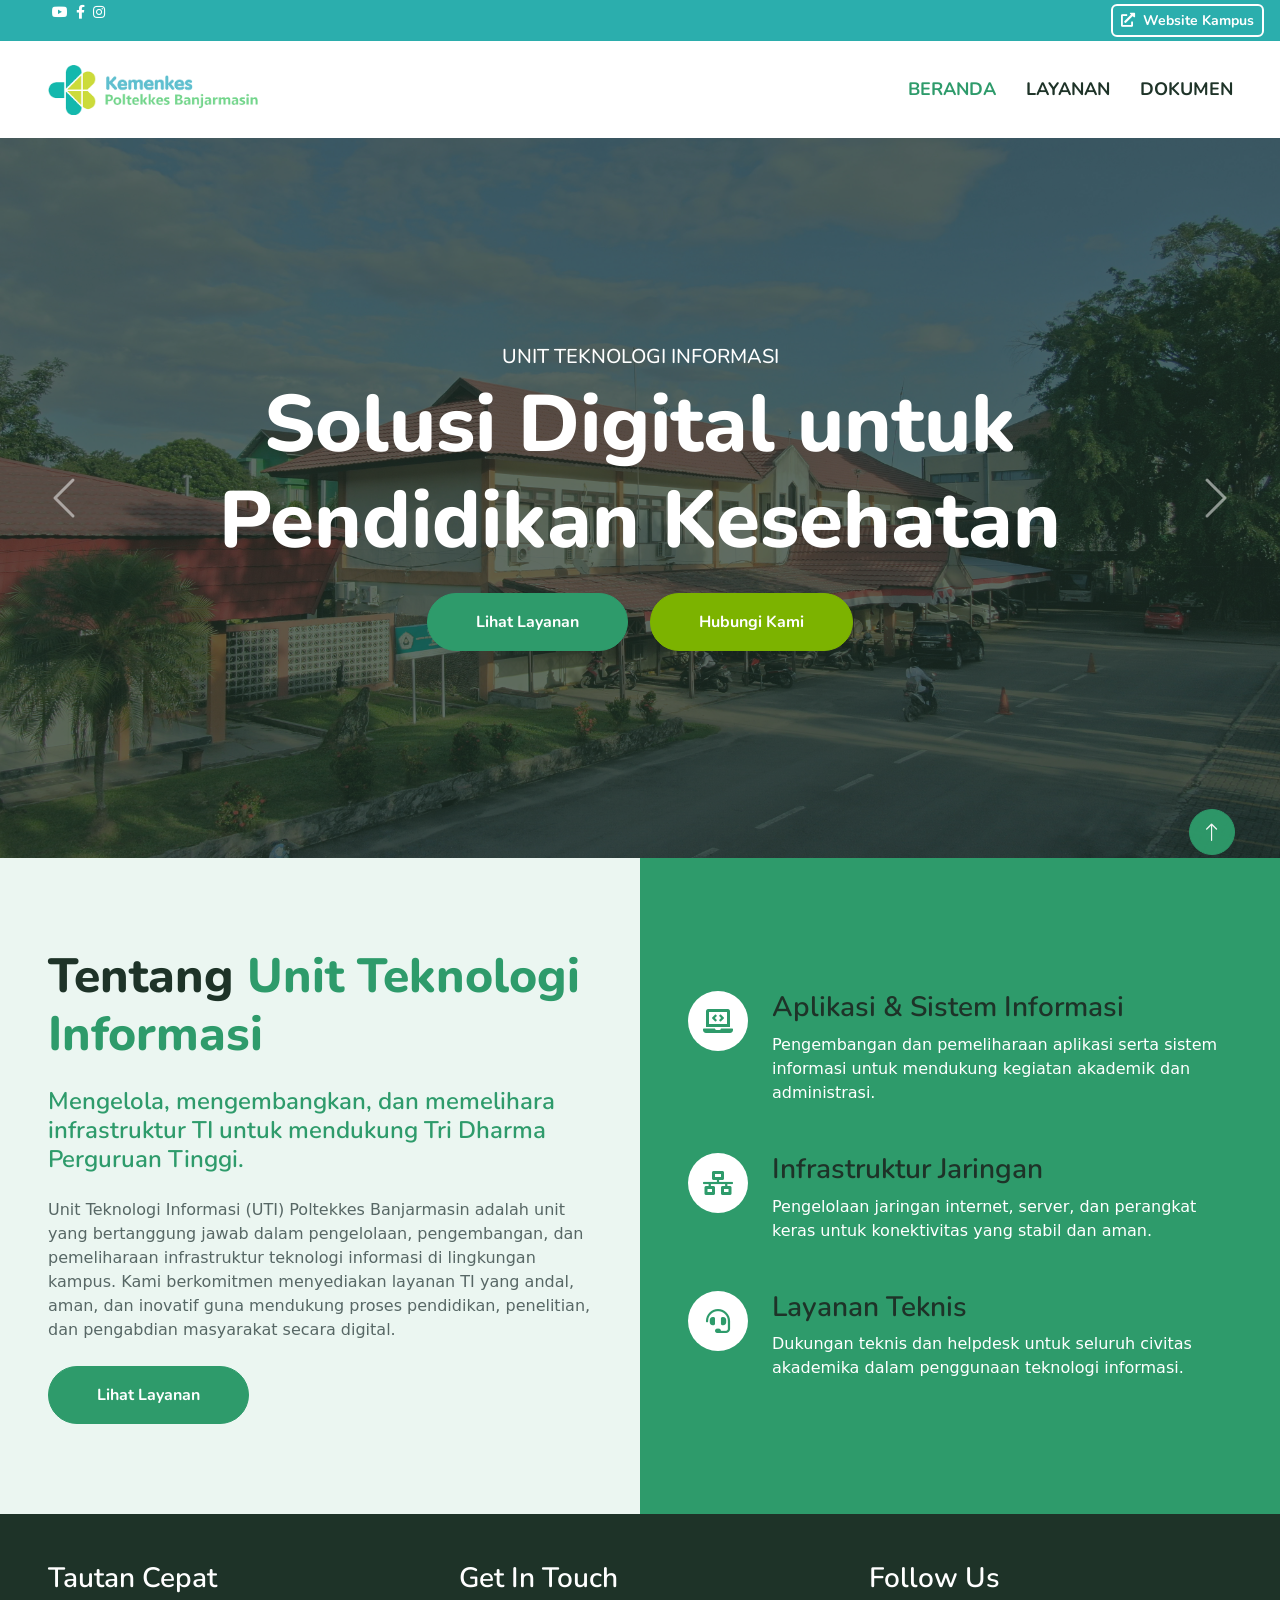
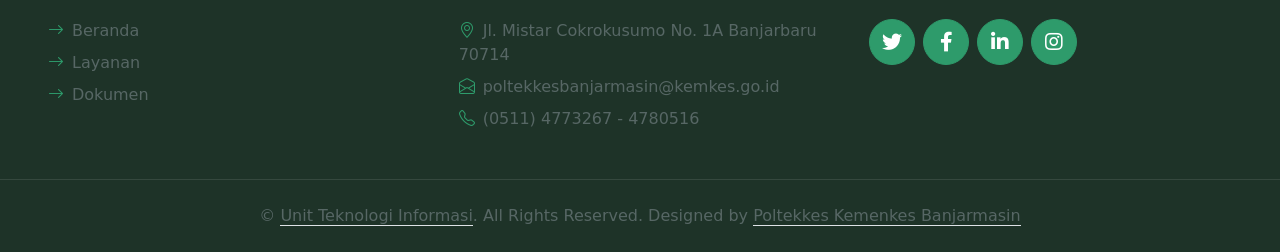
<file: index.html>
<!DOCTYPE html>
<html lang="en">

<head>
    <meta charset="utf-8">
    <title>Unit Teknologi Informasi - Poltekkes Kemenkes Banjarmasin
    </title>
    <meta content="width=device-width, initial-scale=1.0" name="viewport">
    <meta content="Free HTML Templates" name="keywords">
    <meta content="Free HTML Templates" name="description">

    <!-- Favicon -->
    <link href="img/favicon.ico" rel="icon">
    <link href="img/favicon-16x16.png" rel="icon" type="image/png" sizes="16x16">
    <link href="img/favicon-32x32.png" rel="icon" type="image/png" sizes="32x32">

    <!-- Google Web Fonts -->
    <link rel="preconnect" href="https://fonts.googleapis.com">
    <link rel="preconnect" href="https://fonts.gstatic.com" crossorigin>
    <link href="https://fonts.googleapis.com/css2?family=Nunito:wght@400;500;600;700;800&family=Segoe+UI:wght@400;500;600;700&display=swap" rel="stylesheet"> 

    <!-- Icon Font Stylesheet -->
    <link href="https://cdnjs.cloudflare.com/ajax/libs/font-awesome/5.10.0/css/all.min.css" rel="stylesheet">
    <link href="https://cdn.jsdelivr.net/npm/bootstrap-icons@1.4.1/font/bootstrap-icons.css" rel="stylesheet">

    <!-- Libraries Stylesheet -->
    <link href="lib/owlcarousel/assets/owl.carousel.min.css" rel="stylesheet">

    <!-- Customized Bootstrap Stylesheet -->
    <link href="css/bootstrap.min.css" rel="stylesheet">

    <!-- Template Stylesheet -->
    <link href="css/style.css" rel="stylesheet">
</head>

<body>

    <!-- Topbar -->
    <div id="topbar"></div>

    <!-- Navbar -->
    <div id="navbar"></div>

    <!-- Content -->
    <div id="content"></div>

    <!-- Footer -->
    <div id="footer"></div>

    <!-- Back to Top -->
    <a href="#" class="btn btn-lg btn-primary btn-lg-square rounded-circle back-to-top"><i class="bi bi-arrow-up"></i></a>

    <!-- JavaScript Libraries -->
    <script src="https://code.jquery.com/jquery-3.4.1.min.js"></script>
    <script src="https://cdn.jsdelivr.net/npm/bootstrap@5.0.0/dist/js/bootstrap.bundle.min.js"></script>
    <script src="lib/easing/easing.min.js"></script>
    <script src="lib/waypoints/waypoints.min.js"></script>
    <script src="lib/owlcarousel/owl.carousel.min.js"></script>

    <!-- Template Javascript -->
    <script src="js/main.js"></script>

    <!-- App Javascript (SPA Router) -->
    <script src="js/app.js"></script>
</body>

</html>
</file>
<file: css/style.css>
/********** Template CSS **********/
:root {
    --primary: #2E9B6B;
    --primary-hover: #26845a;
    --secondary: #7CB300 ;
    --tertiary: #2BAEAD;
    --accent: #4A9E4E;
    --text-body: #576765;
    --text-heading: #1E3328;
    --bg-page: #F7FAF8;
    --bg-section: #FFFFFF;
    --bg-primary-tint: #EBF6F1;
    --bg-secondary-tint: #F2F7E0;
    --bg-tertiary-tint: #EAF6F5;
    --white: #FFFFFF;
    --border: #DDE8E3;
    --light: #FFFFFF;
    --dark: #1E3328;
}

h1,
h2,
.font-weight-bold {
    font-weight: 800 !important;
}

h3,
h4,
.font-weight-semi-bold {
    font-weight: 600 !important;
}

h5,
h6,
.font-weight-medium {
    font-weight: 500 !important;
}

body {
    font-family: 'Segoe UI', system-ui, -apple-system, sans-serif;
    color: var(--text-body);
    background-color: var(--bg-page);
}

h1, h2, h3, h4, h5, h6,
.font-weight-bold,
.font-weight-bold,
.font-weight-semi-bold,
.font-weight-medium {
    font-family: 'Nunito', sans-serif;
    color: var(--text-heading);
}

.pt-6 {
    padding-top: 90px;
}

.pb-6 {
    padding-bottom: 90px;
}

.py-6 {
    padding-top: 90px;
    padding-bottom: 90px;
}

.btn {
    font-family: 'Nunito', sans-serif;
    font-weight: 700;
    transition: .5s;
}

.btn-primary {
    background-color: var(--primary);
    border-color: var(--primary);
    color: var(--white);
}

.btn-primary:hover {
    background-color: var(--primary-hover);
    border-color: var(--primary-hover);
}

.btn-secondary {
    background-color: var(--secondary);
    border-color: var(--secondary);
    color: var(--white);
}

.btn-secondary:hover {
    background-color: #6aa100;
    border-color: #6aa100;
}

.btn-dark {
    background-color: var(--dark);
    border-color: var(--dark);
    color: var(--white);
}

.btn-square {
    width: 36px;
    height: 36px;
}

.btn-sm-square {
    width: 28px;
    height: 28px;
}

.btn-lg-square {
    width: 46px;
    height: 46px;
}

.btn-square,
.btn-sm-square,
.btn-lg-square {
    padding-left: 0;
    padding-right: 0;
    text-align: center;
}

.back-to-top {
    position: fixed;
    display: none;
    right: 45px;
    bottom: 45px;
    z-index: 99;
    background-color: var(--primary);
    border-color: var(--primary);
}

.back-to-top:hover {
    background-color: var(--primary-hover);
    border-color: var(--primary-hover);
    color: var(--white);
}

footer a.text-secondary:hover,
footer a.text-secondary:focus {
    color: var(--primary) !important;
}

footer h3 {
    color: var(--white);
    font-family: 'Nunito', sans-serif;
    font-weight: 800;
}

footer .btn-primary {
    background-color: var(--primary);
    border-color: var(--primary);
}

footer .btn-primary:hover {
    background-color: var(--primary-hover);
    border-color: var(--primary-hover);
}

footer .btn-dark {
    background-color: var(--dark);
    border-color: var(--dark);
}

footer .btn-lg-square {
    background-color: var(--primary);
    border-color: var(--primary);
    color: var(--white);
}

footer .btn-lg-square:hover {
    background-color: var(--primary-hover);
    border-color: var(--primary-hover);
}

.top-shape::before {
    position: absolute;
    content: "";
    width: 35px;
    height: 100%;
    top: 0;
    left: -17px;
    background: var(--primary);
    transform: skew(40deg);
}

.bg-secondary {
    background-color: var(--bg-primary-tint) !important;
}

.bg-primary {
    background-color: var(--primary) !important;
}

.bg-tertiary {
    background-color: var(--tertiary) !important;
}

.bg-dark {
    background-color: var(--dark) !important;
}

.text-primary {
    color: var(--primary) !important;
}

.text-secondary {
    color: var(--text-body) !important;
}

.text-white {
    color: var(--white) !important;
}

.text-dark {
    color: var(--dark) !important;
}

.border-primary {
    border-color: var(--primary) !important;
}

hr.bg-primary {
    background-color: var(--primary) !important;
}

.navbar-light .navbar-nav .nav-link {
    font-family: 'Nunito', sans-serif;
    font-weight: 700;
    padding: 35px 15px;
    font-size: 18px;
    text-transform: uppercase;
    color: var(--text-heading);
    outline: none;
    transition: .5s;
}

.sticky-top.navbar-light .navbar-nav .nav-link {
    padding: 20px 15px;
}

.navbar-light .navbar-nav .nav-link:hover,
.navbar-light .navbar-nav .nav-link.active {
    color: var(--primary);
}

.navbar-brand h1 {
    font-family: 'Nunito', sans-serif;
    font-weight: 800;
}

@media (max-width: 991.98px) {
    .navbar-light .navbar-nav .nav-link  {
        padding: 10px 0;
    }
}

.carousel-caption {
    top: 0;
    left: 0;
    right: 0;
    bottom: 0;
    background: rgba(30, 51, 40, .7);
    z-index: 1;
}

.carousel-caption h5,
.carousel-caption h1 {
    color: var(--white);
    font-family: 'Nunito', sans-serif;
    font-weight: 800;
}

@media (max-width: 576px) {
    .carousel-caption h5 {
        font-size: 14px;
        font-weight: 500 !important;
    }

    .carousel-caption h1 {
        font-size: 30px;
        font-weight: 600 !important;
    }
}

.carousel-control-prev,
.carousel-control-next {
    width: 10%;
}

.carousel-control-prev-icon,
.carousel-control-next-icon {
    width: 3rem;
    height: 3rem;
}

.service-item {
    position: relative;
    overflow: hidden;
    height: 200px;
    display: flex;
    flex-direction: column;
    align-items: center;
    justify-content: center;
    transition: .3s;
    background-color: var(--bg-primary-tint);
    border: 1px solid var(--border);
    border-radius: 8px;
}

.service-item::after {
    position: absolute;
    content: "";
    width: 100%;
    height: 25px;
    bottom: -25px;
    left: 0;
    background: var(--bg-section);
    border-radius: 100% 100% 0 0;
    box-shadow: 0px -10px 5px rgba(0,0,0,0.05);
    transition: .5s;
}

.service-item:hover::after {
    bottom: -12px;
}

.service-item p {
    transition: .3s;
    color: var(--text-body);
    font-size: 0.85rem;
    line-height: 1.3;
}

.service-item:hover p {
    margin-bottom: 10px !important;
}

.service-item h6 {
    color: var(--text-heading);
    font-size: 0.95rem;
}

.service-item:hover {
    background-color: var(--bg-section);
    box-shadow: 0 4px 15px rgba(46, 155, 107, 0.15);
    transform: translateY(-3px);
    border-color: var(--primary);
}

.service-item .rounded-circle {
    background-color: var(--primary);
}

.team-item img {
    transform: scale(1.15);
    margin-left: -30px;
    transition: .5s;
}

.team-item:hover img {
    margin-left: 0;
}

.team-item .team-text {
    left: -100%;
    transition: .5s;
    background-color: var(--primary);
}

.team-item .team-text::after {
    position: absolute;
    content: "";
    width: 0;
    height: 0;
    top: 50%;
    right: -60px;
    margin-top: -30px;
    border: 30px solid;
    border-color: transparent transparent transparent var(--primary);
}

.team-item:hover .team-text {
    left: 0;
}

.team-item .team-text h3,
.team-item .team-text p {
    color: var(--white);
}

.blog-item img {
    transition: .5s;
}

.blog-item:hover img {
    transform: scale(1.1);
}

.blog-item .bg-primary {
    background-color: var(--primary) !important;
}

.blog-item .bg-secondary {
    background-color: var(--bg-primary-tint) !important;
}

.blog-item .text-primary {
    color: var(--primary) !important;
}

.blog-item .text-white {
    color: var(--white) !important;
}

.blog-item .text-secondary {
    color: var(--text-body) !important;
}

.blog-item .text-uppercase {
    color: var(--text-body) !important;
}

.blog-item h4,
.blog-item h5 {
    color: var(--text-heading);
}

.blog-item a:hover h4 {
    color: var(--primary) !important;
}
</file>
